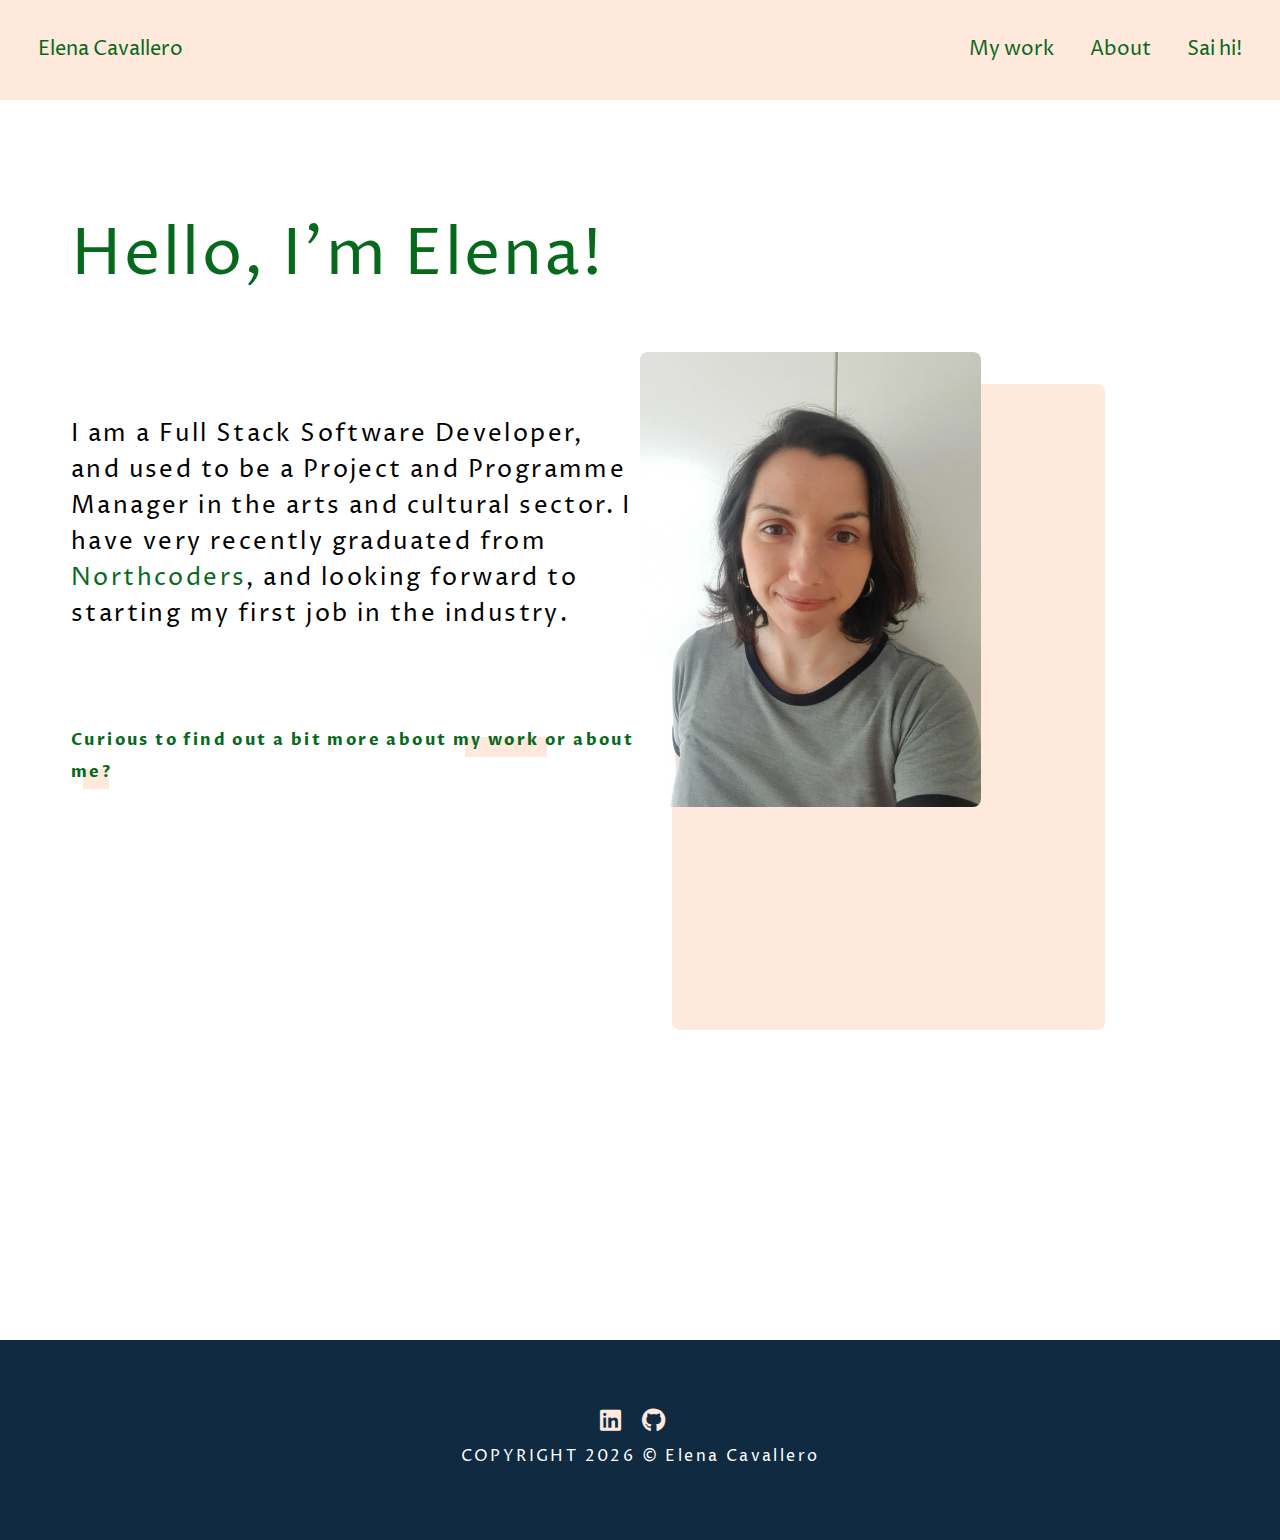
<file: index.html>
<!DOCTYPE html>
<html lang="en">
  <head>
    <meta charset="UTF-8" />
    <meta name="viewport" content="width=device-width, initial-scale=1.0" />
    <meta property="og:image" content= https://unsplash.com/photos/b18TRXc8UPQ
    />

    <title>My Portfolio Site</title>
    <link rel="stylesheet" href="index.css" />
    <link
      rel="stylesheet"
      href="./images/fontawesome-free-5.15.1-web/css/all.css"
    />
  </head>

  <body>
    <header>
      <span class="nav-btn" id="nav-btn">
        <i class="fas fa-ellipsis-v"></i>
      </span>

      <nav class="navbar" id="navbar">
        <div class="navbar-header">
          <span class="nav-close" id="nav-close">
            <i class="fas fa-times"></i>
          </span>
          <ul class="nav-items">
            <li id="EC">
              <a href="index.html" class="nav-link">Elena Cavallero</a>
            </li>
            <li><a href="myprojects.html" class="nav-link">My work</a></li>
            <li><a href="about.html" class="nav-link">About</a></li>
            <li><a href="contact.html" class="nav-link">Sai hi!</a></li>
          </ul>
        </div>
      </nav>
    </header>

    <div class="section-center clearfix">
      <h1>Hello, I'm Elena!</h1>
      <div class="header">
        <h3 class="intro">
          I am a Full Stack Software Developer, and used to be a Project and
          Programme Manager in the arts and cultural sector. I have very
          recently graduated from
          <a href="https://northcoders.com/">Northcoders</a>, and looking
          forward to starting my first job in the industry.
        </h3>

        <h4 class="curious">
          Curious to find out a bit more about
          <a class="hplink" href="myprojects.html">my work</a> or about
          <a class="hplink" href="about.html">me</a>?
        </h4>
        <div class="headshot-wrapper">
          <img class="headshot" src="./images/selfie.jpg" />
        </div>
      </div>
    </div>

    <footer class="footer">
      <div class="section-center">
        <div class="social-icons">
          <!-- social icon -->
          <a
            href="https://www.linkedin.com/in/elenacavallero"
            class="social-icon"
          >
            <i class="fab fa-linkedin"></i>
          </a>
          <a href="https://github.com/elena-cav" class="social-icon">
            <i class="fab fa-github"></i>
          </a>
        </div>
        <h4 class="footer-text">
          COPYRIGHT
          <script type="text/javascript">
            document.write(new Date().getFullYear());
          </script>
          © Elena Cavallero
        </h4>
      </div>
    </footer>

    <script src="./app.js"></script>
  </body>
</html>
</file>
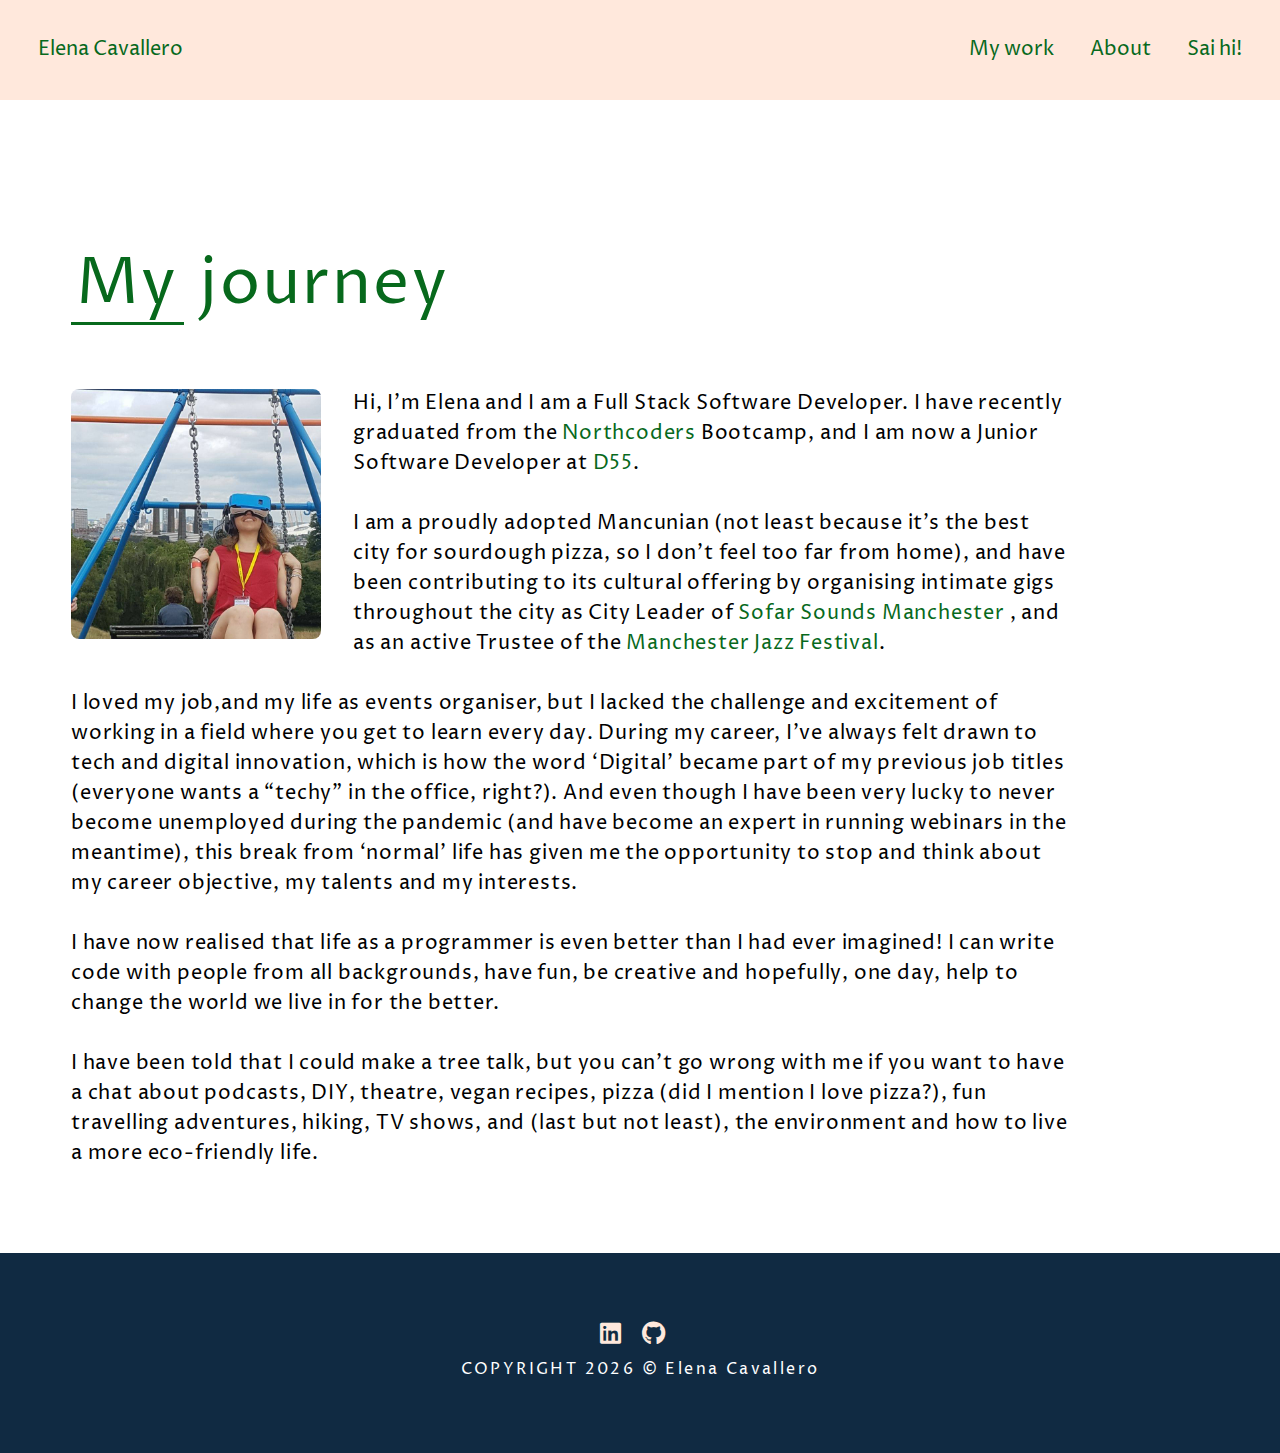
<file: about.html>
<!DOCTYPE html>
<html lang="en">
  <head>
    <meta charset="UTF-8" />
    <meta name="viewport" content="width=device-width, initial-scale=1.0" />
    <meta property="og:image" content= https://unsplash.com/photos/b18TRXc8UPQ
    />
    <title>About me</title>
    <link rel="stylesheet" href="index.css" />
    <link
      rel="stylesheet"
      href="./images/fontawesome-free-5.15.1-web/css/all.css"
    />
    ;
  </head>

  <body>
    <header>
      <span class="nav-btn" id="nav-btn">
        <i class="fas fa-ellipsis-v"></i>
      </span>

      <nav class="navbar" id="navbar">
        <div class="navbar-header">
          <span class="nav-close" id="nav-close">
            <i class="fas fa-times"></i>
          </span>
          <ul class="nav-items">
            <li id="EC">
              <a href="index.html" class="nav-link">Elena Cavallero</a>
            </li>
            <li class="menu">
              <a href="myprojects.html" class="nav-link">My work</a>
            </li>
            <li class="menu">
              <a href="about.html" class="nav-link">About</a>
            </li>
            <li class="menu">
              <a href="contact.html" class="nav-link">Sai hi!</a>
            </li>
          </ul>
        </div>
      </nav>
    </header>
    <div class="section-center clearfix">
      <h1><span class="my">My</span> journey</h1>
      <div class="my-journey">
        <img class="VRpic" src="./images/VRswing.jpg" />
        <p class="my-story">
          Hi, I’m Elena and I am a Full Stack Software Developer. I have recently graduated from the <a href="Northcoders">Northcoders</a> Bootcamp, and I am now a Junior Software Developer at <a href="https://www.d55.co.uk/">D55</a>.<br /><br />I am a proudly adopted
          Mancunian (not least because it’s the best city for sourdough pizza,
          so I don’t feel too far from home), and have been contributing to its
          cultural offering by organising intimate gigs throughout the city as
          City Leader of
          <a href="https://www.sofarsounds.com/cities/manchester"
            >Sofar Sounds Manchester</a
          >
          , and as an active Trustee of the
          <a href="https://manchesterjazz.com/">Manchester Jazz Festival</a>.
          <br />
          <br />
          I loved my job,and my life as events organiser, but I lacked the
          challenge and excitement of working in a field where you get to learn
          every day. During my career, I’ve always felt drawn to tech and
          digital innovation, which is how the word ‘Digital’ became part of my
          previous job titles (everyone wants a “techy” in the office, right?).
          And even though I have been very lucky to never become unemployed
          during the pandemic (and have become an expert in running webinars in
          the meantime), this break from ‘normal’ life has given me the
          opportunity to stop and think about my career objective, my talents
          and my interests. <br />
          <br />I have now realised that life as a programmer is even better
          than I had ever imagined! I can write code with people from all
          backgrounds, have fun, be creative and hopefully, one day, help to
          change the world we live in for the better. <br />
          <br />I have been told that I could make a tree talk, but you can’t go
          wrong with me if you want to have a chat about podcasts, DIY, theatre,
          vegan recipes, pizza (did I mention I love pizza?), fun travelling
          adventures, hiking, TV shows, and (last but not least), the
          environment and how to live a more eco-friendly life.
          <br />
        </p>
      </div>
    </div>
    <footer class="footer">
      <div class="section-center">
        <div class="social-icons">
          <!-- social icon -->
          <a
            href="https://www.linkedin.com/in/elenacavallero"
            class="social-icon"
          >
            <i class="fab fa-linkedin"></i>
          </a>
          <a href="https://github.com/elena-cav" class="social-icon">
            <i class="fab fa-github"></i>
          </a>
        </div>
        <h4 class="footer-text">
          COPYRIGHT
          <script type="text/javascript">
            document.write(new Date().getFullYear());
          </script>
          © Elena Cavallero
        </h4>
      </div>
    </footer>
    <script src="./app.js"></script>
  </body>
</html>
</file>
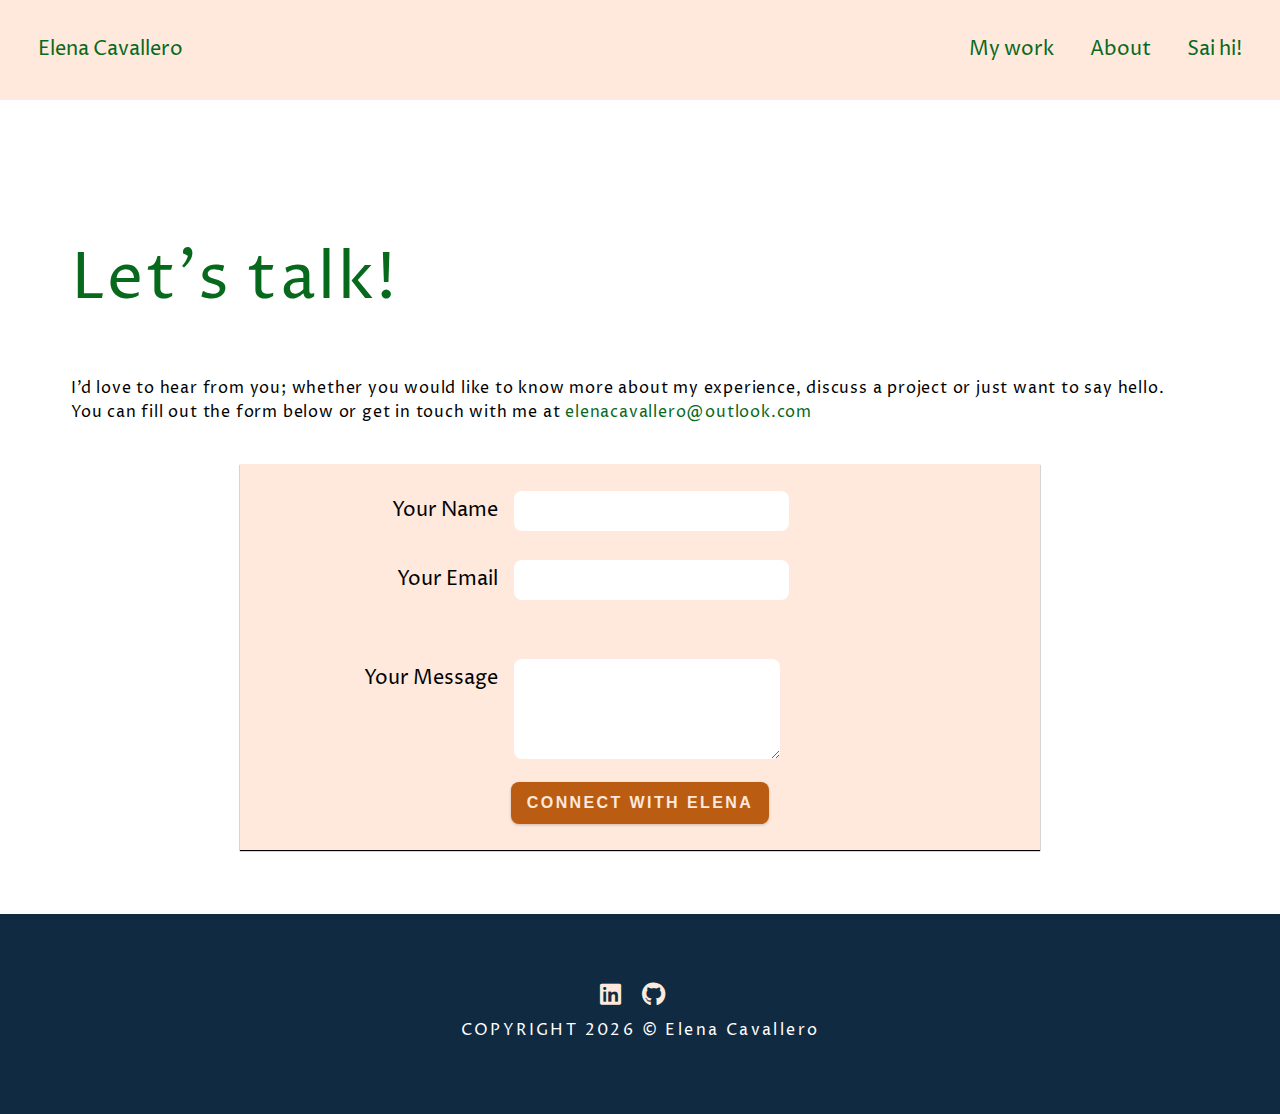
<file: contact.html>
<!DOCTYPE html>
<html lang="en">
  <head>
    <meta charset="UTF-8" />
    <meta name="viewport" content="width=device-width, initial-scale=1.0" />
    <meta property="og:image" content= https://unsplash.com/photos/b18TRXc8UPQ
    />
    <title>Document</title>
    <link rel="stylesheet" href="index.css" />
    <link
      rel="stylesheet"
      href="./images/fontawesome-free-5.15.1-web/css/all.css"
    />
    ;
  </head>

  <body>
    <header>
      <span class="nav-btn" id="nav-btn">
        <i class="fas fa-ellipsis-v"></i>
      </span>

      <nav class="navbar" id="navbar">
        <div class="navbar-header">
          <span class="nav-close" id="nav-close">
            <i class="fas fa-times"></i>
          </span>
          <ul class="nav-items">
            <li id="EC">
              <a href="index.html" class="nav-link">Elena Cavallero</a>
            </li>
            <li class="menu">
              <a href="myprojects.html" class="nav-link">My work</a>
            </li>
            <li class="menu">
              <a href="about.html" class="nav-link">About</a>
            </li>
            <li class="menu">
              <a href="contact.html" class="nav-link">Sai hi!</a>
            </li>
          </ul>
        </div>
      </nav>
    </header>

    <div class="section-center clearfix">
      <div class="contact">
        <h1>Let's talk!</h1>
        <p class="letsconnect">
          I’d love to hear from you; whether you would like to know more about
          my experience, discuss a project or just want to say hello.
          <br />
          You can fill out the form below or get in touch with me at
          <a href="mailto:elenacavallero@outlook.com"
            >elenacavallero@outlook.com</a
          >
        </p>

        <form
          class="contactForm"
          action="https://formspree.io/f/xoqprqpg"
          method="POST"
        >
          <div class="contact-input-wrapper">
            <label for="name">Your Name</label>
            <input type="text" name="name" id="name" />
            <br />
          </div>
          <div class="contact-input-wrapper">
            <label for="email">Your Email</label>
            <input type="email" name="email" id="email" />
          </div>
          <br />
          <div class="contact-input-wrapper">
            <label for="extra">Your Message</label>
            <textarea id="extra" name="extra" rows="3"></textarea>
            <br />
          </div>

          <button value="Send" type="submit" class="contact-btn btn">
            Connect with Elena
          </button>
        </form>
      </div>
    </div>
    <footer class="footer">
      <div class="section-center">
        <div class="social-icons">
          <!-- social icon -->
          <a
            href="https://www.linkedin.com/in/elenacavallero"
            class="social-icon"
          >
            <i class="fab fa-linkedin"></i>
          </a>
          <a href="https://github.com/elena-cav" class="social-icon">
            <i class="fab fa-github"></i>
          </a>
        </div>
        <h4 class="footer-text">
          COPYRIGHT
          <script type="text/javascript">
            document.write(new Date().getFullYear());
          </script>
          © Elena Cavallero
        </h4>
      </div>
    </footer>
    <script src="./app.js"></script>
  </body>
</html>
</file>
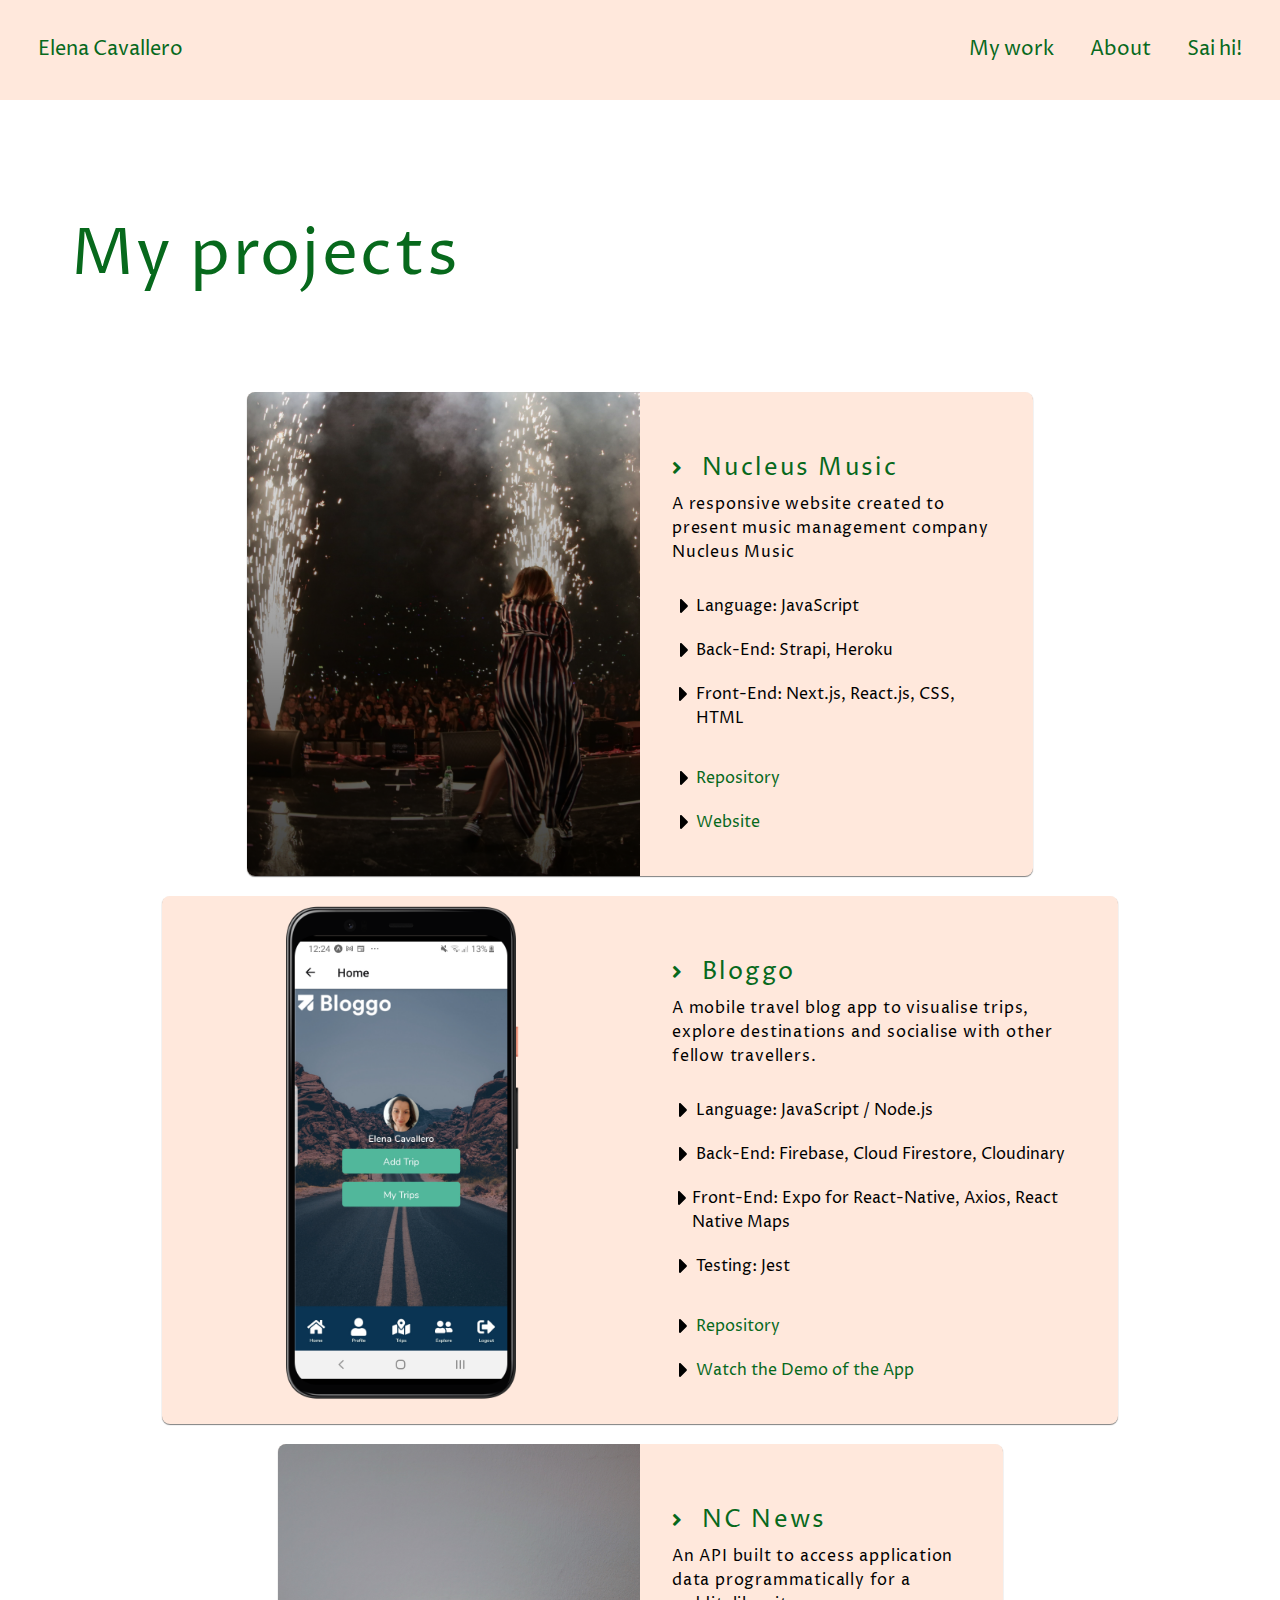
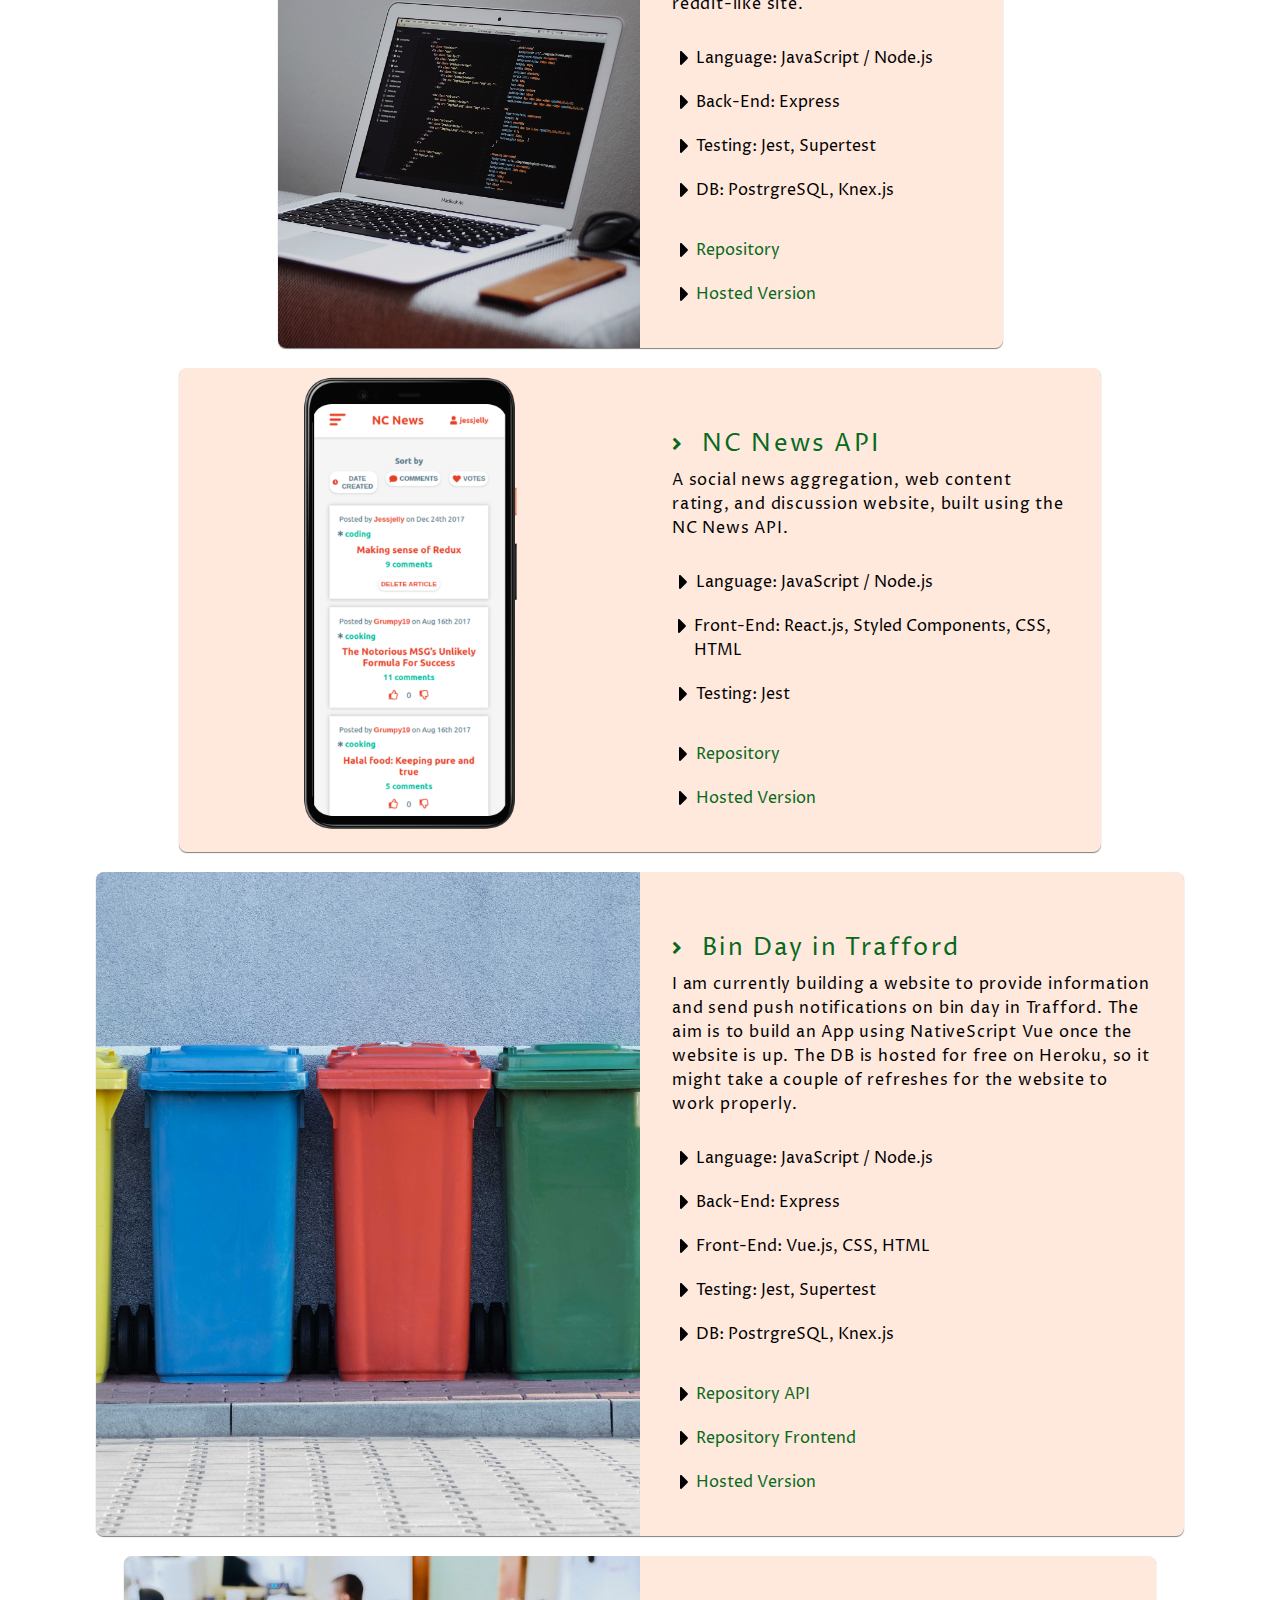
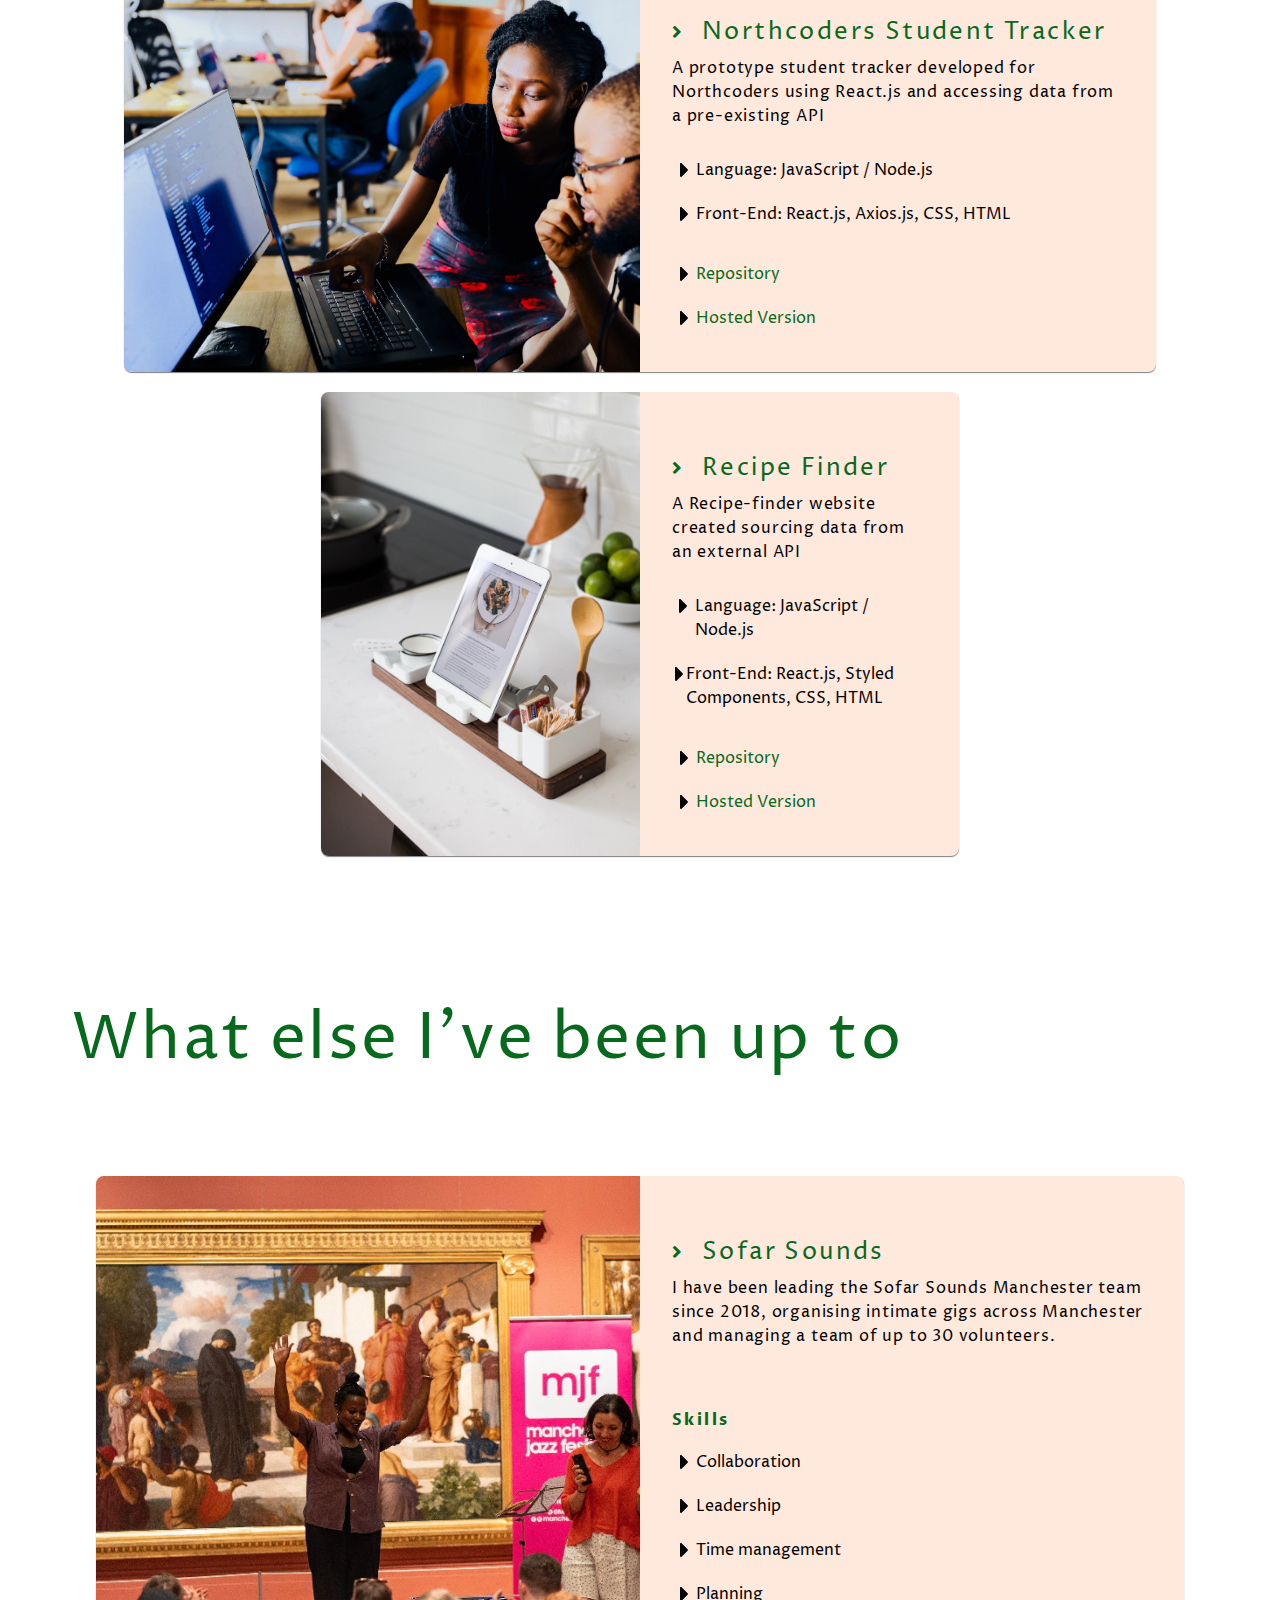
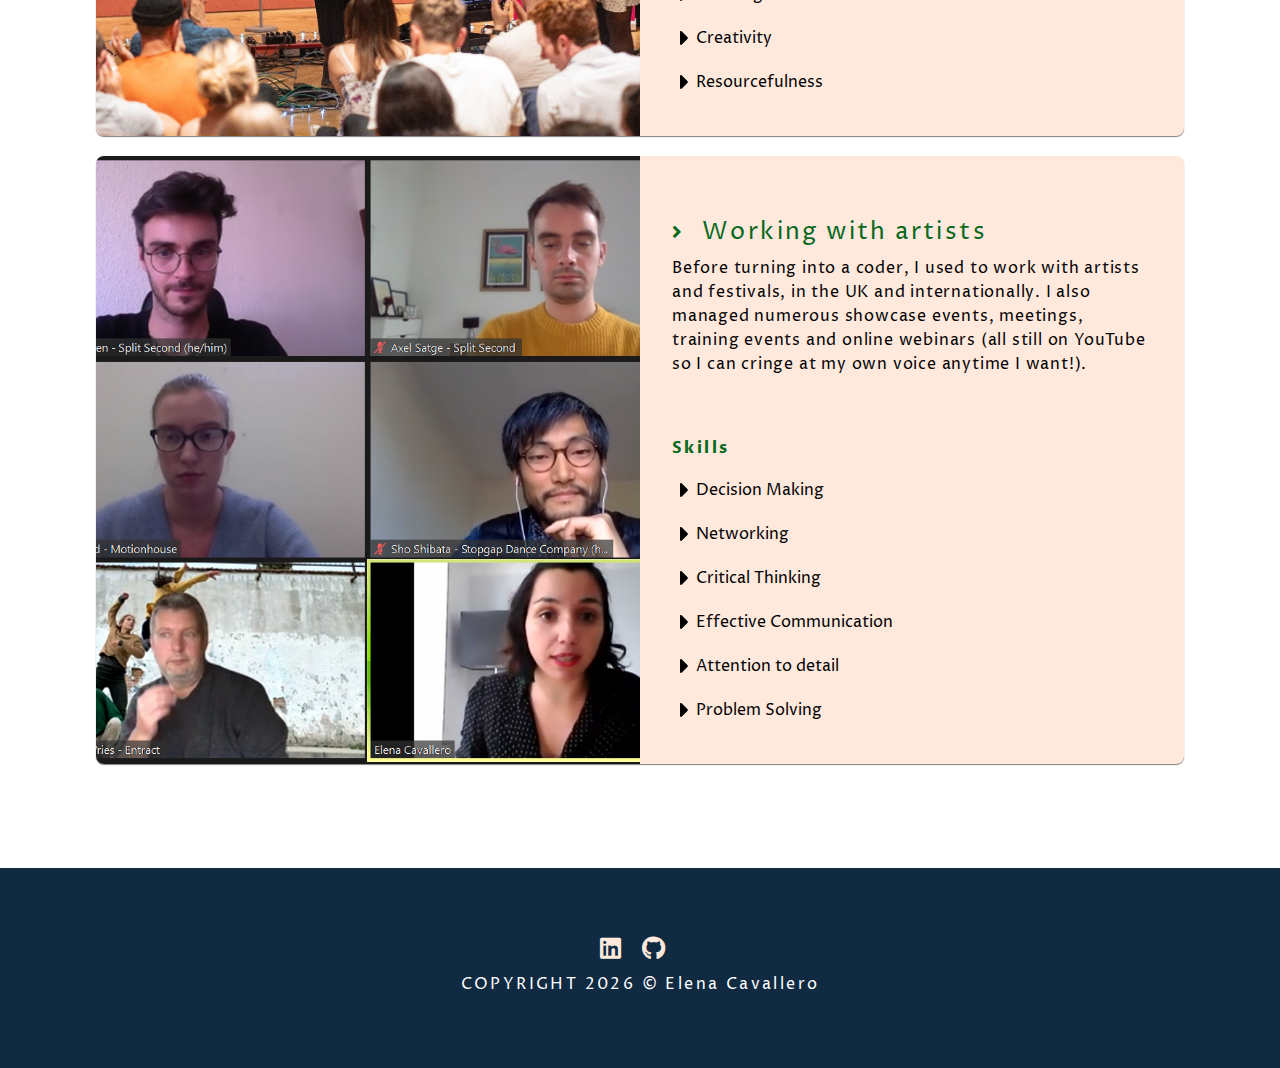
<file: myprojects.html>
<!DOCTYPE html>
<html lang="en">
    <head>
        <meta charset="UTF-8"/>
        <meta content="width=device-width, initial-scale=1.0" name="viewport"/>
        <meta content="https://unsplash.com/photos/b18TRXc8UPQ" property="og:image"/>
        <title>My projects</title>
        <link href="index.css" rel="stylesheet"/>
        <link href="./images/fontawesome-free-5.15.1-web/css/all.css" rel="stylesheet"/>
    </head>

    <body>
        <header>
            <span class="nav-btn" id="nav-btn">
                <i class="fas fa-ellipsis-v"></i>
            </span>

            <nav class="navbar" id="navbar">
                <div class="navbar-header">
                    <span class="nav-close" id="nav-close">
                        <i class="fas fa-times"></i>
                    </span>
                    <ul class="nav-items">
                        <li id="EC">
                            <a class="nav-link" href="index.html">Elena Cavallero</a>
                        </li>
                        <li class="menu">
                            <a class="nav-link" href="myprojects.html">My work</a>
                        </li>
                        <li class="menu">
                            <a class="nav-link" href="about.html">About</a>
                        </li>
                        <li class="menu">
                            <a class="nav-link" href="contact.html">Sai hi!</a>
                        </li>
                    </ul>
                </div>
            </nav>
        </header>
        <div class="section-center clearfix">
            <h1>My projects</h1>
            <div class="my-projects">
                <div class="project">
                    <span class="background-wrapper">
                        <span class="background image-7"></span>
                    </span>
                    <span class="project-content">
                        <i class="fas fa-angle-right arrow"></i>
                        <h3 class="project-title">Nucleus Music</h3>
                        <p class="project-description">
                            A responsive website created to present music management company Nucleus Music
                        </p>
                        <ul class="proj-list">
                            <li>Language: JavaScript</li>
                            <li>Back-End: Strapi, Heroku
                            </li>
                            <li>
                                Front-End: Next.js, React.js, CSS, HTML
                            </li>
                        </ul>
                        <ul class="proj-list links">
                            <li>
                                <a href="https://github.com/elena-cav/nucleus">Repository</a>
                            </li>
                            <li>
                                <a href="https://nucleusmusic.co/">Website</a>
                            </li>
                        </ul>
                    </span>
                </div>
                <div class="project">
                    <span class="background-wrapper">
                        <span class="background image-6"></span>
                    </span>
                    <span class="project-content">
                        <i class="fas fa-angle-right arrow"></i>
                        <h3 class="project-title">Bloggo</h3>
                        <p class="project-description">
                            A mobile travel blog app to visualise trips, explore destinations
                                                                                                                                                          and socialise with other fellow travellers.
                        </p>
                        <ul class="proj-list">
                            <li>Language: JavaScript / Node.js</li>
                            <li>Back-End: Firebase, Cloud Firestore, Cloudinary</li>
                            <li>
                                Front-End: Expo for React-Native, Axios, React Native Maps
                            </li>
                            <li>Testing: Jest</li>
                        </ul>
                        <ul class="proj-list links">
                            <li>
                                <a href="https://github.com/elena-cav/bloggo">Repository</a>
                            </li>
                            <li>
                                <a href="https://youtu.be/RkQ6M6y7GGc">Watch the Demo of the App</a>
                            </li>
                        </ul>
                    </span>
                </div>
                <div class="project">
                    <span class="background-wrapper">
                        <span class="background image-1"></span>
                    </span>
                    <span class="project-content">
                        <i class="fas fa-angle-right arrow"></i>
                        <h3 class="project-title">NC News</h3>
                        <p class="project-description">
                            An API built to access application data programmatically for a
                                                                                                                                                          reddit-like site.
                        </p>
                        <ul class="proj-list">
                            <li>Language: JavaScript / Node.js</li>
                            <li>Back-End: Express</li>
                            <li>Testing: Jest, Supertest</li>
                            <li>DB: PostrgreSQL, Knex.js</li>
                        </ul>
                        <ul class="proj-list links">
                            <li>
                                <a href="https://github.com/elena-cav/be-nc-news">Repository</a>
                            </li>
                            <li>
                                <a href="https://elena-nc-news.herokuapp.com/api">Hosted Version</a>
                            </li>
                        </ul>
                    </span>
                </div>
                <div class="project">
                    <span class="background-wrapper">
                        <span class="background image-2"></span>
                    </span>
                    <span class="project-content">
                        <i class="fas fa-angle-right arrow"></i>
                        <h3 class="project-title">NC News API</h3>
                        <p class="project-description">
                            A social news aggregation, web content rating, and discussion
                                                                                                                                                          website, built using the NC News API.
                        </p>
                        <ul class="proj-list">
                            <li>Language: JavaScript / Node.js</li>
                            <li>Front-End: React.js, Styled Components, CSS, HTML</li>
                            <li>Testing: Jest</li>
                        </ul>
                        <ul class="proj-list links">
                            <li>
                                <a href="https://github.com/elena-cav/fe-nc-news">Repository</a>
                            </li>
                            <li>
                                <a href="https://nc-news-ec.netlify.app/">Hosted Version</a>
                            </li>
                        </ul>
                    </span>
                </div>

                <div class="project">
                    <span class="background-wrapper">
                        <span class="background image-3"></span>
                    </span>
                    <span class="project-content">
                        <i class="fas fa-angle-right arrow"></i>
                        <h3 class="project-title">Bin Day in Trafford</h3>
                        <p class="project-description">
                            I am currently building a website to provide information and send
                                                                                                                                                          push notifications on bin day in Trafford. The aim is to build an
                                                                                                                                                          App using NativeScript Vue once the website is up. The DB is
                                                                                                                                                          hosted for free on Heroku, so it might take a couple of refreshes
                                                                                                                                                          for the website to work properly.
                        </p>
                        <ul class="proj-list">
                            <li>Language: JavaScript / Node.js</li>
                            <li>Back-End: Express</li>
                            <li>Front-End: Vue.js, CSS, HTML</li>
                            <li>Testing: Jest, Supertest</li>
                            <li>DB: PostrgreSQL, Knex.js</li>
                        </ul>
                        <ul class="proj-list links">
                            <li>
                                <a href="https://github.com/elena-cav/binday-trafford-server">Repository API</a>
                            </li>
                            <li>
                                <a href="https://github.com/elena-cav/binday-trafford-client">Repository Frontend</a>
                            </li>
                            <li>
                                <a href="https://binday-trafford.netlify.app/">Hosted Version</a>
                            </li>
                        </ul>
                    </span>
                </div>
                <div class="project">
                    <span class="background-wrapper">
                        <span class="background image-4"></span>
                    </span>
                    <span class="project-content">
                        <i class="fas fa-angle-right arrow"></i>
                        <h3 class="project-title">Northcoders Student Tracker</h3>
                        <p class="project-description">
                            A prototype student tracker developed for Northcoders using
                                                                                                                                                          React.js and accessing data from a pre-existing API
                        </p>
                        <ul class="proj-list">
                            <li>Language: JavaScript / Node.js</li>
                            <li>Front-End: React.js, Axios.js, CSS, HTML</li>
                        </ul>
                        <ul class="proj-list links">
                            <li>
                                <a href="https://github.com/elena-cav/fe-student-tracker">Repository</a>
                            </li>
                            <li>
                                <a href="https://nc-student-tracker.netlify.app/">Hosted Version</a>
                            </li>
                        </ul>
                    </span>
                </div>
                <div class="project">
                    <span class="background-wrapper">
                        <span class="background image-5"></span>
                    </span>
                    <span class="project-content">
                        <i class="fas fa-angle-right arrow"></i>
                        <h3 class="project-title">Recipe Finder</h3>
                        <p class="project-description">
                            A Recipe-finder website created sourcing data from an external API
                        </p>
                        <ul class="proj-list">
                            <li>Language: JavaScript / Node.js</li>
                            <li>Front-End: React.js, Styled Components, CSS, HTML</li>
                        </ul>
                        <ul class="proj-list links">
                            <li>
                                <a href="https://github.com/elena-cav/fe-dom-mini-apps">Repository</a>
                            </li>
                            <li>
                                <a href="https://recipe-finder-sl.netlify.app/">Hosted Version</a>
                            </li>
                        </ul>
                    </span>
                </div>
            </div>

            <h1>What else I've been up to</h1>
            <div class="my-projects">
                <div class="project">
                    <span class="background-wrapper">
                        <span class="background other-image-1"></span>
                    </span>
                    <span class="project-content">
                        <i class="fas fa-angle-right arrow"></i>
                        <h3 class="project-title">Sofar Sounds</h3>
                        <p class="project-description">
                            I have been leading the Sofar Sounds Manchester team since 2018,
                                                                                                                                                          organising intimate gigs across Manchester and managing a team of
                                                                                                                                                          up to 30 volunteers.
                        </p>
                        <h4>Skills</h4>
                        <ul class="proj-list">
                            <li>Collaboration</li>
                            <li>Leadership</li>
                            <li>Time management</li>
                            <li>Planning</li>
                            <li>Creativity</li>
                            <li>Resourcefulness</li>
                        </ul>
                    </span>
                </div>
                <div class="project">
                    <span class="background-wrapper">
                        <span class="background other-image-2"></span>
                    </span>
                    <span class="project-content">
                        <i class="fas fa-angle-right arrow"></i>
                        <h3 class="project-title">Working with artists</h3>
                        <p class="project-description">
                            Before turning into a coder, I used to work with artists and
                                                                                                                                                          festivals, in the UK and internationally. I also managed numerous
                                                                                                                                                          showcase events, meetings, training events and online webinars
                                                                                                                                                          (all still on YouTube so I can cringe at my own voice anytime I
                                                                                                                                                          want!).
                        </p>
                        <h4>Skills</h4>
                        <ul class="proj-list">
                            <li>Decision Making</li>
                            <li>Networking</li>
                            <li>Critical Thinking</li>
                            <li>Effective Communication</li>
                            <li>Attention to detail</li>
                            <li>Problem Solving</li>
                        </ul>
                    </span>
                </div>
            </div>
        </div>
        <footer class="footer">
            <div class="section-center">
                <div class="social-icons">
                    <!-- social icon -->
                    <a class="social-icon" href="https://www.linkedin.com/in/elenacavallero">
                        <i class="fab fa-linkedin"></i>
                    </a>
                    <a class="social-icon" href="https://github.com/elena-cav">
                        <i class="fab fa-github"></i>
                    </a>
                </div>
                <h4 class="footer-text">
                    COPYRIGHT
                    <script type="text/javascript">
                        document.write(new Date().getFullYear());
                    </script>
                    © Elena Cavallero
                </h4>
            </div>
        </footer>
        <script src="./app.js"></script>
    </body>
</html>
</file>
<file: index.css>
@import url("https://fonts.googleapis.com/css2?family=Cormorant+Garamond:ital,wght@0,400;0,700;1,400;1,700&family=Proza+Libre:ital,wght@0,400;0,700;1,400;1,700&display=swap");

*,
*::before,
*::after {
  box-sizing: border-box;
  padding: 0;
  margin: 0;
}

:root {
  --clr-primary: #07691c;
  --clr-primary-hover: #ba5c12;
  --clr-grey-1: #102a42;
  --clr-grey-5: #617d98;
  --clr-grey-10: #f1f5f8;
  --clr-pink: #ffe8dc;
  --clr-white: #fff;
  --ff-primary: "Proza Libre", sans-serif;
  --ff-secondary: "Cormorant", cursive;
  --transition: all 0.3s linear;
  --spacing: 0.15rem;
  --spacing-secondary: 0.05rem;
  --radius: 0.5rem;
}

body {
  font-family: var(--ff-primary);
  background: var(--clr-white);
  color: black;
  line-height: 1.5;
  font-size: 0.875rem;
}

a {
  text-decoration: none;
  color: var(--clr-primary);
}
a img {
  width: 100%;
  display: block;
}
h1,
h2,
h3,
h4 {
  color: var(--clr-primary);
  letter-spacing: var(--spacing);
  line-height: 1.25;
  margin-bottom: 0.75rem;
  margin-top: 4rem;
}

h1 {
  font-size: 2rem;
  margin-top: 7rem;
  margin-bottom: 4rem;
  font-weight: 400;
}
h2 {
  font-size: 2rem;
  font-weight: 400;
}
h3 {
  font-size: 1.25rem;
  font-weight: 400;
}
h4 {
  font-size: 0.875rem;
}

p {
  margin-bottom: 1.25rem;
  letter-spacing: var(--spacing-secondary);
}

.section-center {
  padding: 4rem 0;
  width: 85vw;
  margin: 0 auto;
  max-width: 1170px;
  position: relative;
}

@media screen and (min-width: 992px) {
  .section-center {
    width: 95vw;
    padding: 4rem 1rem;
  }
}

.clearfix::after,
.clearfix::before {
  content: "";
  clear: both;
  display: table;
}

@media screen and (min-width: 800px) {
  h1 {
    font-size: 4rem;
  }
  h2 {
    font-size: 2.5rem;
  }
  h3 {
    font-size: 1.5rem;
  }
  h4 {
    font-size: 1rem;
  }
  body {
    font-size: 1rem;
  }
  h1,
  h2,
  h3,
  h4 {
    line-height: 1;
  }

  .my-projects {
    grid-template-columns: repeat(4, 1fr);
  }
}

.btn {
  text-transform: uppercase;
  background: var(--clr-primary-hover);
  color: var(--clr-pink);
  padding: 0.75rem 1rem;
  letter-spacing: var(--spacing);
  display: inline-block;
  font-weight: 700;
  transition: var(--transition);
  font-size: 1rem;
  border: none;
  cursor: pointer;
  box-shadow: 0 1px 3px rgba(0, 0, 0, 0.2);
  border-radius: var(--radius);
}

.btn:hover {
  color: var(--clr-primary);
  background: var(--clr-grey-10);
}

html,
input,
textarea {
  line-height: 1.5;
}
/* animation */

@keyframes bounce {
  0% {
    transform: scale(1);
  }
  50% {
    transform: scale(1.2);
  }
  100% {
    transform: scale(1);
  }
}

/* navbar */

.nav-items {
  display: flex;
  list-style-type: none;
  padding: 10px;
  width: 100%;
  color: var(--clr-primary);
  background-color: var(--clr-pink);
  padding: 25px 20px;
  font-size: 20px;

  flex-wrap: wrap;
  justify-content: flex-end;
  z-index: 2;
  position: fixed;
  top: 0;
}

li {
  padding: 10px;
}

.nav-link {
  color: var(--clr-primary);
  padding: 8px;
  justify-content: end;
}

li a:hover {
  color: var(--clr-primary-hover);
  text-decoration: underline;
}

#EC {
  flex-grow: 1;
}

.nav-btn {
  transform: translateX(-100px);
}

@media screen and (max-width: 900px) {
  .nav-btn {
    transform: translateX(0px);
    position: fixed;
    top: 5%;
    right: 7%;
    font-size: 2rem;
    color: var(--clr-primary);
    z-index: 1;
    cursor: pointer;
    animation: bounce 2s ease infinite;
  }

  .nav-items {
    display: block;
  }

  .navbar {
    position: fixed;
    top: 0;
    left: auto;
    width: 100%;
    height: 100%;
    background: var(--clr-pink);
    z-index: 1;
    box-shadow: 2px 2px 2px rgba(0, 0, 0, 0.2);
    transform: translateX(200%);
    transition: all 0.6s linear;
  }

  .showNav {
    transform: translate(0);
    transition: var(--transition);
  }

  .navbar-header {
    text-align: right;
    padding: 0.5rem 0 0 3rem;
  }

  .nav-close {
    font-size: 2.5rem;
    cursor: pointer;
    color: #f29c9c;
    transition: var(--transition);
    z-index: 3;
    position: relative;
    margin-right: 2rem;
  }

  .nav-close:hover {
    color: #bb2525;
  }

  .nav-items {
    list-style-type: none;
    padding-top: 4rem;
  }
  .nav-link {
    display: block;
    margin-right: 2rem;
    font-size: 1.5rem;
    padding: 0.1rem 1rem;
    letter-spacing: var(--spacing);
    color: var(--clr-primary);
    transition: var(--transition);
  }

  .nav-link:hover {
    color: var(--clr-primary-hover);
    transform: translateX(-0.5rem);
  }
}

/* homepage */

.header {
  display: grid;
  grid-template: repeat(2, 2fr 1fr) / repeat(2, 1fr);
}

.intro {
  grid-area: 1 / 1 / 2 / 2;
  line-height: 1.5em;
  color: (var(--clr-grey-1));
}

.curious {
  grid-area: 2 / 1 / 3 / 2;
  transition: var(--transition);
  line-height: 2rem;
}

.hplink {
  position: relative;
  overflow: hidden;
  cursor: pointer;
}

.hplink::after {
  content: "";
  background: var(--clr-pink);
  position: absolute;
  left: 12px;
  bottom: -6px;
  width: calc(100% - 5px);
  height: calc(100% - 2px);
  z-index: -1;
  transition: 0.35s cubic-bezier(0.25, 0.1, 0, 2.05);
}

.hplink:hover:after {
  left: 0;
  bottom: -2px;
  width: 100%;
  height: 100%;
}

.headshot-wrapper {
  grid-area: 1 / 2 / 3 / span 1;
  justify-self: center;
  align-content: center;
}

.headshot-wrapper::before {
  content: "";
  background-color: var(--clr-pink);
  width: 37%;
  height: 50%;
  position: absolute;
  margin: 2em;
  border-radius: var(--radius);
}

.headshot {
  width: 60%;
  position: relative;
  border-radius: var(--radius);
}

@media screen and (max-width: 700px) {
  .headshot-wrapper::before {
    width: 40%;
    height: 25%;
    position: absolute;
    margin: 2em;
  }
  .intro {
    font-size: 1rem;
  }
}

/* projects */

.my-projects {
  padding: 20px;
  justify-items: center;
  align-content: center;
}

.project {
  box-shadow: 0 1px 1px 0 rgba(0, 0, 0, 0.5);
  position: relative;
  transition: var(--transition);
  background-color: var(--clr-pink);
  border-radius: var(--radius);
  margin: 20px 5px;
}

.project-content {
  padding: 2em;
  justify-content: center;
  display: block;
}

.project:hover .background {
  opacity: 0.8;
  transform: scale(1.1);
  cursor: auto;
}

.project:hover .arrow {
  transform: translateX(25%);
}

.arrow {
  position: absolute;
  text-indent: 110%;
  white-space: nowrap;
  overflow: hidden;
}

.project-title {
  display: block;
  margin-top: 2rem;
  justify-self: center;
}
.proj-list {
  list-style-type: none;
}

.links {
  margin-top: 1rem;
}

.proj-list li {
  display: flex;
  padding-right: 0;
  padding-left: 0;
}
.proj-list li::before {
  content: "";
  background: url("./images/fontawesome-free-5.15.1-web/svgs/solid/caret-right.svg")
    no-repeat center center;
  display: block;
  height: 1.5em;
  width: 1.5em;
}

.background-wrapper {
  display: block;
  height: 200px;
  overflow: hidden;
  border-top-left-radius: var(--radius);
  border-top-right-radius: var(--radius);
}

.background {
  background-position: center;
  background-size: cover;
  display: block;
  height: 100%;
  transition: var(--transition);
}

.image-1 {
  background-image: url("./images/code.jpg");
}

.image-7 {
  background-image: url("./images/nucleus.png");
}

.image-2 {
  background: url("./images/nc-news.png") no-repeat center center;
  background-size: cover;
}

@media (min-width: 770px) {
  .image-2 {
    background-size: contain;
  }
}

.image-3 {
  background-image: url("./images/pawel-czerwinski-RkIsyD_AVvc-unsplash.jpg");
}

.image-4 {
  background-image: url("./images/fe.jpg");
}

.image-5 {
  background-image: url("./images/jeff-sheldon-6MT4_Ut8a3Y-unsplash.jpg");
}
.image-6 {
  background: url("./images/Bloggo.png") no-repeat center center;
  background-size: cover;
}

@media (min-width: 770px) {
  .image-6 {
    background-size: contain;
  }
}

.other-image-1 {
  background-image: url("./images/Sofar.jpg");
}

.other-image-2 {
  background-image: url("./images/XTRAX.png");
}

@media (min-width: 480px) {
  .arrow {
    position: relative;
    text-indent: 0%;
    white-space: normal;
    overflow: visible;
    height: auto;
    margin-right: 1rem;
    transition: var(--transition);
    display: inline-block;
    font-size: 1.2rem;
    color: var(--clr-primary);
  }

  .project-title {
    display: inline-block;
  }
}

@media (min-width: 768px) {
  .project-content,
  .background-wrapper {
    width: 50%;
  }

  .project {
    display: flex;
  }
  .background-wrapper {
    height: auto;
    border-top-left-radius: var(--radius);
    border-bottom-right-radius: 0rem;
    border-bottom-left-radius: var(--radius);
    border-top-right-radius: 0rem;
  }
}

/* about */

.my-journey {
  position: relative;
}

.my {
  display: inline-block;
  border-bottom: 3px solid var(--clr-primary);
  padding: 5px;
}

.my-story {
  font-size: 20px;
  width: 100%;
  max-width: 1000px;
  letter-spacing: var(--spacing-secondary);
}

.VRpic {
  width: 250px;
  height: auto;
  float: left;
  border-radius: var(--radius);
  margin-right: 2rem;
}

@media screen and (max-width: 900px) {
  .my-story {
    font-size: 22px;
    width: 100%;
  }
}

@media screen and (max-width: 700px) {
  .my-story {
    font-size: 18px;
    width: 100%;
  }
  .VRpic {
    margin-bottom: 2rem;
  }
}

/* contact page */

.letstalk {
  font-size: 30px;
}

.contact {
  position: relative;
  line-height: 1.5;
}

.letsconnect {
  padding-right: 30px;
}

.contactForm {
  position: relative;
  left: 50%;
  transform: translateX(-50%);
  font-size: 20px;
  background-color: var(--clr-pink);
  width: 800px;
  box-shadow: 0px 1px 1px black;
  padding: 20px;
  margin-top: 40px;
  display: flex;
  flex-direction: column;
  align-items: flex-start;
}

label {
  display: inline-block;
  padding: 12px 12px;
  clear: left;
  width: 250px;
  text-align: right;
  vertical-align: top;
  margin-bottom: 15px;
}
input,
textarea {
  font-size: 20px;
  padding: 5px;
  border: 0;
  margin: 7px 0;
  background: var(--clr-white);
  border-radius: var(--radius);
  justify-self: center;
  display: inline-block;
}

.contact-btn {
  align-self: center;
  margin: 6px 0;
}

@media screen and (max-width: 900px) {
  .contactForm {
    width: 400px;
    padding: 15px;
    align-items: center;
  }

  input,
  textarea {
    font-size: 15px;
    width: 100%;
    margin: 5px 0;
  }

  label {
    display: inline-block;
    padding: 0;
    width: 250px;
    text-align: right;
    vertical-align: top;
    margin-bottom: 15px;
  }
}

@media screen and (max-width: 700px) {
  .contactForm {
    width: 250px;
    padding: 10px;
    align-items: center;
  }

  label {
    width: 150px;
    font-size: 15px;
    margin-bottom: 5px;
  }
}

/* Footer */

.footer {
  background: var(--clr-grey-1);
  text-align: center;
}
.social-icon {
  color: var(--clr-pink);
  font-size: 1.5rem;
  margin-right: 1rem;
  transition: var(--transition);
}

.social-icon:hover {
  color: var(--clr-primary-hover);
}

.footer-text {
  margin-top: 0.5rem;
  color: var(--clr-white);
  font-weight: 400;
}
</file>
